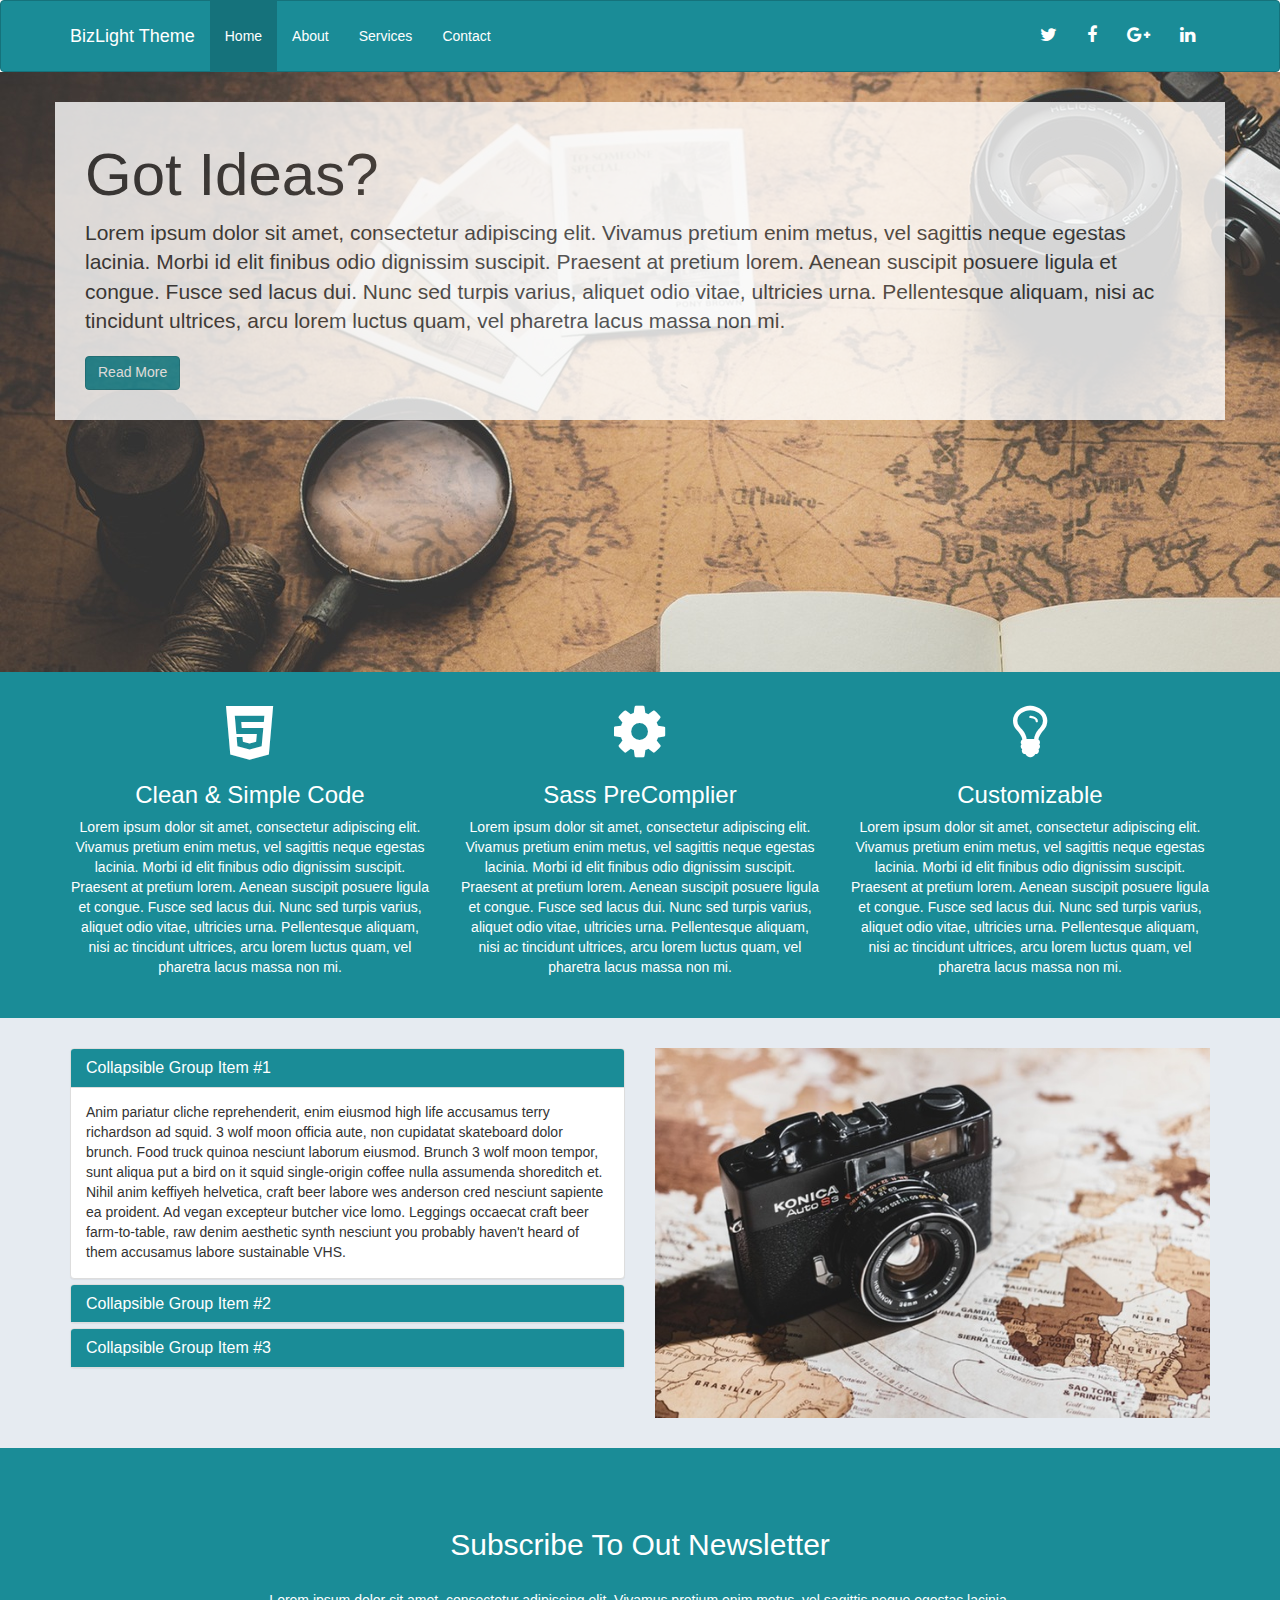
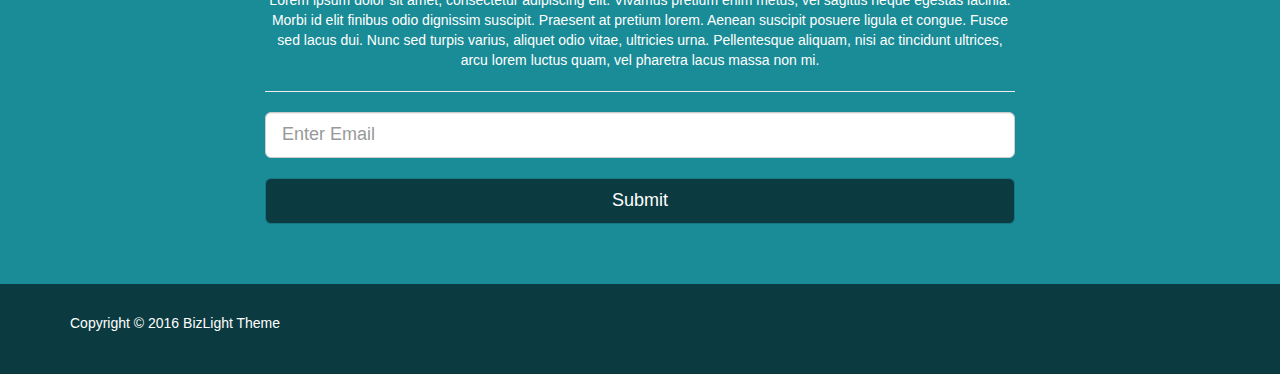
<file: index.html>
<!DOCTYPE html>
<html lang="en">
  <head>
    <meta charset="utf-8">
    <meta http-equiv="X-UA-Compatible" content="IE=edge">
    <meta name="viewport" content="width=device-width, initial-scale=1">
    <link rel="stylesheet" href="css/app.css">
    <title>BizLight Theme</title>

  </head>

  <body>

    <nav class="navbar navbar-default">
      <div class="container">
        <div class="navbar-header">
          <button type="button" class="navbar-toggle collapsed" data-toggle="collapse" data-target="#navbar" aria-expanded="false" aria-controls="navbar">
            <span class="sr-only">Toggle navigation</span>
            <span class="icon-bar"></span>
            <span class="icon-bar"></span>
            <span class="icon-bar"></span>
          </button>
          <a class="navbar-brand" href="#">BizLight Theme</a>
        </div>
        <div id="navbar" class="collapse navbar-collapse">
          <ul class="nav navbar-nav">
            <li class="active"><a href="#">Home</a></li>
            <li><a href="about.html">About</a></li>
            <li><a href="services.html">Services</a></li>
            <li><a href="contact.html">Contact</a></li>
          </ul>
          <ul class="nav navbar-nav navbar-right">
            <li><a href="http://twitter.com"><i class="fa fa-twitter"></i></a></li>
            <li><a href="http://facebook.com"><i class="fa fa-facebook"></i></a></li>
            <li><a href="http://google-plus.com"><i class="fa fa-google-plus"></i></a></li>
            <li><a href="http://linkedin.com"><i class="fa fa-linkedin"></i></a></li>
          </ul>
        </div><!--/.nav-collapse -->
      </div>
    </nav>

    <div class="showcase">
      <div class="container">
        <h1>Got Ideas?</h1>
        <p class="lead">Lorem ipsum dolor sit amet, consectetur adipiscing elit. Vivamus pretium enim metus, vel sagittis neque egestas lacinia. Morbi id elit finibus odio dignissim suscipit. Praesent at pretium lorem. Aenean suscipit posuere ligula et congue. Fusce sed lacus dui. Nunc sed turpis varius, aliquet odio vitae, ultricies urna. Pellentesque aliquam, nisi ac tincidunt ultrices, arcu lorem luctus quam, vel pharetra lacus massa non mi.</p>
        <a href="about.html" class="btn btn-primary">Read More</a>
      </div>
    </div>

    <div class="section-a">
      <div class="container">
        <div class="row">
          <div class="col-md-4">
            <i class="fa fa-html5"></i>
            <h3>Clean & Simple Code</h3>
            <p>Lorem ipsum dolor sit amet, consectetur adipiscing elit. Vivamus pretium enim metus, vel sagittis neque egestas lacinia. Morbi id elit finibus odio dignissim suscipit. Praesent at pretium lorem. Aenean suscipit posuere ligula et congue. Fusce sed lacus dui. Nunc sed turpis varius, aliquet odio vitae, ultricies urna. Pellentesque aliquam, nisi ac tincidunt ultrices, arcu lorem luctus quam, vel pharetra lacus massa non mi.</p>
          </div>
          <div class="col-md-4">
            <i class="fa fa-gear"></i>
            <h3>Sass PreComplier</h3>
            <p>Lorem ipsum dolor sit amet, consectetur adipiscing elit. Vivamus pretium enim metus, vel sagittis neque egestas lacinia. Morbi id elit finibus odio dignissim suscipit. Praesent at pretium lorem. Aenean suscipit posuere ligula et congue. Fusce sed lacus dui. Nunc sed turpis varius, aliquet odio vitae, ultricies urna. Pellentesque aliquam, nisi ac tincidunt ultrices, arcu lorem luctus quam, vel pharetra lacus massa non mi.</p>
          </div>
          <div class="col-md-4">
            <i class="fa fa-lightbulb-o"></i>
            <h3>Customizable</h3>
            <p>Lorem ipsum dolor sit amet, consectetur adipiscing elit. Vivamus pretium enim metus, vel sagittis neque egestas lacinia. Morbi id elit finibus odio dignissim suscipit. Praesent at pretium lorem. Aenean suscipit posuere ligula et congue. Fusce sed lacus dui. Nunc sed turpis varius, aliquet odio vitae, ultricies urna. Pellentesque aliquam, nisi ac tincidunt ultrices, arcu lorem luctus quam, vel pharetra lacus massa non mi.</p>
          </div>
        </div>
      </div>
    </div>

    <div class="section-b">
      <div class="container">
        <div class="row">
          <div class="col-md-6">
            <div class="panel-group" id="accordion" role="tablist" aria-multiselectable="true">
              <div class="panel panel-default">
                <div class="panel-heading" role="tab" id="headingOne">
                  <h4 class="panel-title">
                    <a role="button" data-toggle="collapse" data-parent="#accordion" href="#collapseOne" aria-expanded="true" aria-controls="collapseOne">
                      Collapsible Group Item #1
                    </a>
                  </h4>
                </div>
                <div id="collapseOne" class="panel-collapse collapse in" role="tabpanel" aria-labelledby="headingOne">
                  <div class="panel-body">
                    Anim pariatur cliche reprehenderit, enim eiusmod high life accusamus terry richardson ad squid. 3 wolf moon officia aute, non cupidatat skateboard dolor brunch. Food truck quinoa nesciunt laborum eiusmod. Brunch 3 wolf moon tempor, sunt aliqua put a bird on it squid single-origin coffee nulla assumenda shoreditch et. Nihil anim keffiyeh helvetica, craft beer labore wes anderson cred nesciunt sapiente ea proident. Ad vegan excepteur butcher vice lomo. Leggings occaecat craft beer farm-to-table, raw denim aesthetic synth nesciunt you probably haven't heard of them accusamus labore sustainable VHS.
                  </div>
                </div>
              </div>
              <div class="panel panel-default">
                <div class="panel-heading" role="tab" id="headingTwo">
                  <h4 class="panel-title">
                    <a class="collapsed" role="button" data-toggle="collapse" data-parent="#accordion" href="#collapseTwo" aria-expanded="false" aria-controls="collapseTwo">
                      Collapsible Group Item #2
                    </a>
                  </h4>
                </div>
                <div id="collapseTwo" class="panel-collapse collapse" role="tabpanel" aria-labelledby="headingTwo">
                  <div class="panel-body">
                    Anim pariatur cliche reprehenderit, enim eiusmod high life accusamus terry richardson ad squid. 3 wolf moon officia aute, non cupidatat skateboard dolor brunch. Food truck quinoa nesciunt laborum eiusmod. Brunch 3 wolf moon tempor, sunt aliqua put a bird on it squid single-origin coffee nulla assumenda shoreditch et. Nihil anim keffiyeh helvetica, craft beer labore wes anderson cred nesciunt sapiente ea proident. Ad vegan excepteur butcher vice lomo. Leggings occaecat craft beer farm-to-table, raw denim aesthetic synth nesciunt you probably haven't heard of them accusamus labore sustainable VHS.
                  </div>
                </div>
              </div>
              <div class="panel panel-default">
                <div class="panel-heading" role="tab" id="headingThree">
                  <h4 class="panel-title">
                    <a class="collapsed" role="button" data-toggle="collapse" data-parent="#accordion" href="#collapseThree" aria-expanded="false" aria-controls="collapseThree">
                      Collapsible Group Item #3
                    </a>
                  </h4>
                </div>
                <div id="collapseThree" class="panel-collapse collapse" role="tabpanel" aria-labelledby="headingThree">
                  <div class="panel-body">
                    Anim pariatur cliche reprehenderit, enim eiusmod high life accusamus terry richardson ad squid. 3 wolf moon officia aute, non cupidatat skateboard dolor brunch. Food truck quinoa nesciunt laborum eiusmod. Brunch 3 wolf moon tempor, sunt aliqua put a bird on it squid single-origin coffee nulla assumenda shoreditch et. Nihil anim keffiyeh helvetica, craft beer labore wes anderson cred nesciunt sapiente ea proident. Ad vegan excepteur butcher vice lomo. Leggings occaecat craft beer farm-to-table, raw denim aesthetic synth nesciunt you probably haven't heard of them accusamus labore sustainable VHS.
                  </div>
                </div>
              </div>
              </div>
          </div>
          <div class="col-md-6">
              <img src="img/camera.jpg">
          </div>
        </div>
      </div>
    </div>

    <div class="section-c">
      <div class="container">
        <div class="row">
          <div class="col-md-8 col-md-offset-2">
            <h2>Subscribe To Out Newsletter</h2>
            <br />
            <p>Lorem ipsum dolor sit amet, consectetur adipiscing elit. Vivamus pretium enim metus, vel sagittis neque egestas lacinia. Morbi id elit finibus odio dignissim suscipit. Praesent at pretium lorem. Aenean suscipit posuere ligula et congue. Fusce sed lacus dui. Nunc sed turpis varius, aliquet odio vitae, ultricies urna. Pellentesque aliquam, nisi ac tincidunt ultrices, arcu lorem luctus quam, vel pharetra lacus massa non mi.</p>
            <hr />
            <form>
              <input type="text" class="form-control input-lg" placeholder="Enter Email">
              <br />
              <button class="btn btn-primary btn-lg btn-block">Submit</button>
            </form>
          </div>
        </div>
      </div>
    </div>

    <footer>
      <div class="container">
          <p>Copyright &copy; 2016 BizLight Theme</p>
      </div>
    </footer>

    <script src="bower_components/jquery/dist/jquery.js"></script>
    <script src="bower_components/bootstrap-sass/assets/javascripts/bootstrap.js"></script>


  </body>
</html>
</file>
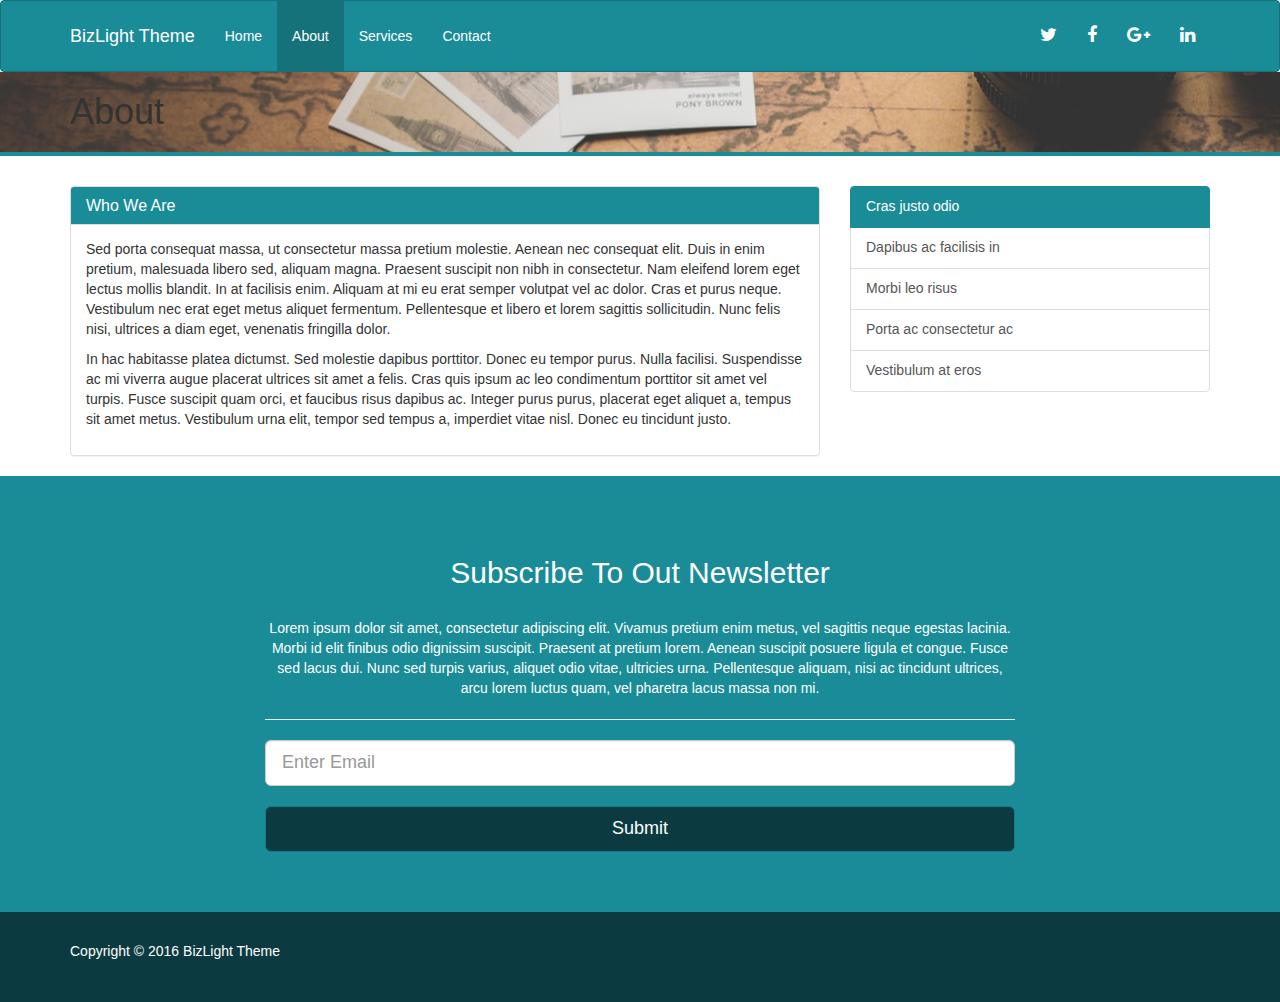
<file: about.html>
<!DOCTYPE html>
<html lang="en">
  <head>
    <meta charset="utf-8">
    <meta http-equiv="X-UA-Compatible" content="IE=edge">
    <meta name="viewport" content="width=device-width, initial-scale=1">
    <link rel="stylesheet" href="css/app.css">
    <title>BizLight Theme | About</title>

  </head>

  <body>

    <nav class="navbar navbar-default">
      <div class="container">
        <div class="navbar-header">
          <button type="button" class="navbar-toggle collapsed" data-toggle="collapse" data-target="#navbar" aria-expanded="false" aria-controls="navbar">
            <span class="sr-only">Toggle navigation</span>
            <span class="icon-bar"></span>
            <span class="icon-bar"></span>
            <span class="icon-bar"></span>
          </button>
          <a class="navbar-brand" href="#">BizLight Theme</a>
        </div>
        <div id="navbar" class="collapse navbar-collapse">
          <ul class="nav navbar-nav">
            <li><a href="index.html">Home</a></li>
            <li class="active"><a href="about.html">About</a></li>
            <li><a href="services.html">Services</a></li>
            <li><a href="contact.html">Contact</a></li>
          </ul>
          <ul class="nav navbar-nav navbar-right">
            <li><a href="http://twitter.com"><i class="fa fa-twitter"></i></a></li>
            <li><a href="http://facebook.com"><i class="fa fa-facebook"></i></a></li>
            <li><a href="http://google-plus.com"><i class="fa fa-google-plus"></i></a></li>
            <li><a href="http://linkedin.com"><i class="fa fa-linkedin"></i></a></li>
          </ul>
        </div><!--/.nav-collapse -->
      </div>
    </nav>

    <div class="title-bar">
      <div class="container">
        <h1>About</h1>
      </div>
    </div>

    <div class="main">
      <div class="container">
        <div class="row">
          <div class="col-md-8">
            <div class="panel panel-default">
              <div class="panel-heading">
                <h4 class="panel-title">Who We Are</h4>
              </div>
              <div class="panel-body">
                <p>Sed porta consequat massa, ut consectetur massa pretium molestie. Aenean nec consequat elit. Duis in enim pretium, malesuada libero sed, aliquam magna. Praesent suscipit non nibh in consectetur. Nam eleifend lorem eget lectus mollis blandit. In at facilisis enim. Aliquam at mi eu erat semper volutpat vel ac dolor. Cras et purus neque. Vestibulum nec erat eget metus aliquet fermentum. Pellentesque et libero et lorem sagittis sollicitudin. Nunc felis nisi, ultrices a diam eget, venenatis fringilla dolor.</p>
                <p>In hac habitasse platea dictumst. Sed molestie dapibus porttitor. Donec eu tempor purus. Nulla facilisi. Suspendisse ac mi viverra augue placerat ultrices sit amet a felis. Cras quis ipsum ac leo condimentum porttitor sit amet vel turpis. Fusce suscipit quam orci, et faucibus risus dapibus ac. Integer purus purus, placerat eget aliquet a, tempus sit amet metus. Vestibulum urna elit, tempor sed tempus a, imperdiet vitae nisl. Donec eu tincidunt justo.</p>
              </div>
            </div>
          </div>
          <div class="col-md-4">
            <div class="list-group">
              <a href="#" class="list-group-item active">
                Cras justo odio
              </a>
              <a href="#" class="list-group-item">Dapibus ac facilisis in</a>
              <a href="#" class="list-group-item">Morbi leo risus</a>
              <a href="#" class="list-group-item">Porta ac consectetur ac</a>
              <a href="#" class="list-group-item">Vestibulum at eros</a>
            </div>
          </div>
        </div>
      </div>
    </div>


    <div class="section-c">
      <div class="container">
        <div class="row">
          <div class="col-md-8 col-md-offset-2">
            <h2>Subscribe To Out Newsletter</h2>
            <br />
            <p>Lorem ipsum dolor sit amet, consectetur adipiscing elit. Vivamus pretium enim metus, vel sagittis neque egestas lacinia. Morbi id elit finibus odio dignissim suscipit. Praesent at pretium lorem. Aenean suscipit posuere ligula et congue. Fusce sed lacus dui. Nunc sed turpis varius, aliquet odio vitae, ultricies urna. Pellentesque aliquam, nisi ac tincidunt ultrices, arcu lorem luctus quam, vel pharetra lacus massa non mi.</p>
            <hr />
            <form>
              <input type="text" class="form-control input-lg" placeholder="Enter Email">
              <br />
              <button class="btn btn-primary btn-lg btn-block">Submit</button>
            </form>
          </div>
        </div>
      </div>
    </div>

    <footer>
      <div class="container">
          <p>Copyright &copy; 2016 BizLight Theme</p>
      </div>
    </footer>

    <script src="bower_components/jquery/dist/jquery.js"></script>
    <script src="bower_components/bootstrap-sass/assets/javascripts/bootstrap.js"></script>


  </body>
</html>
</file>
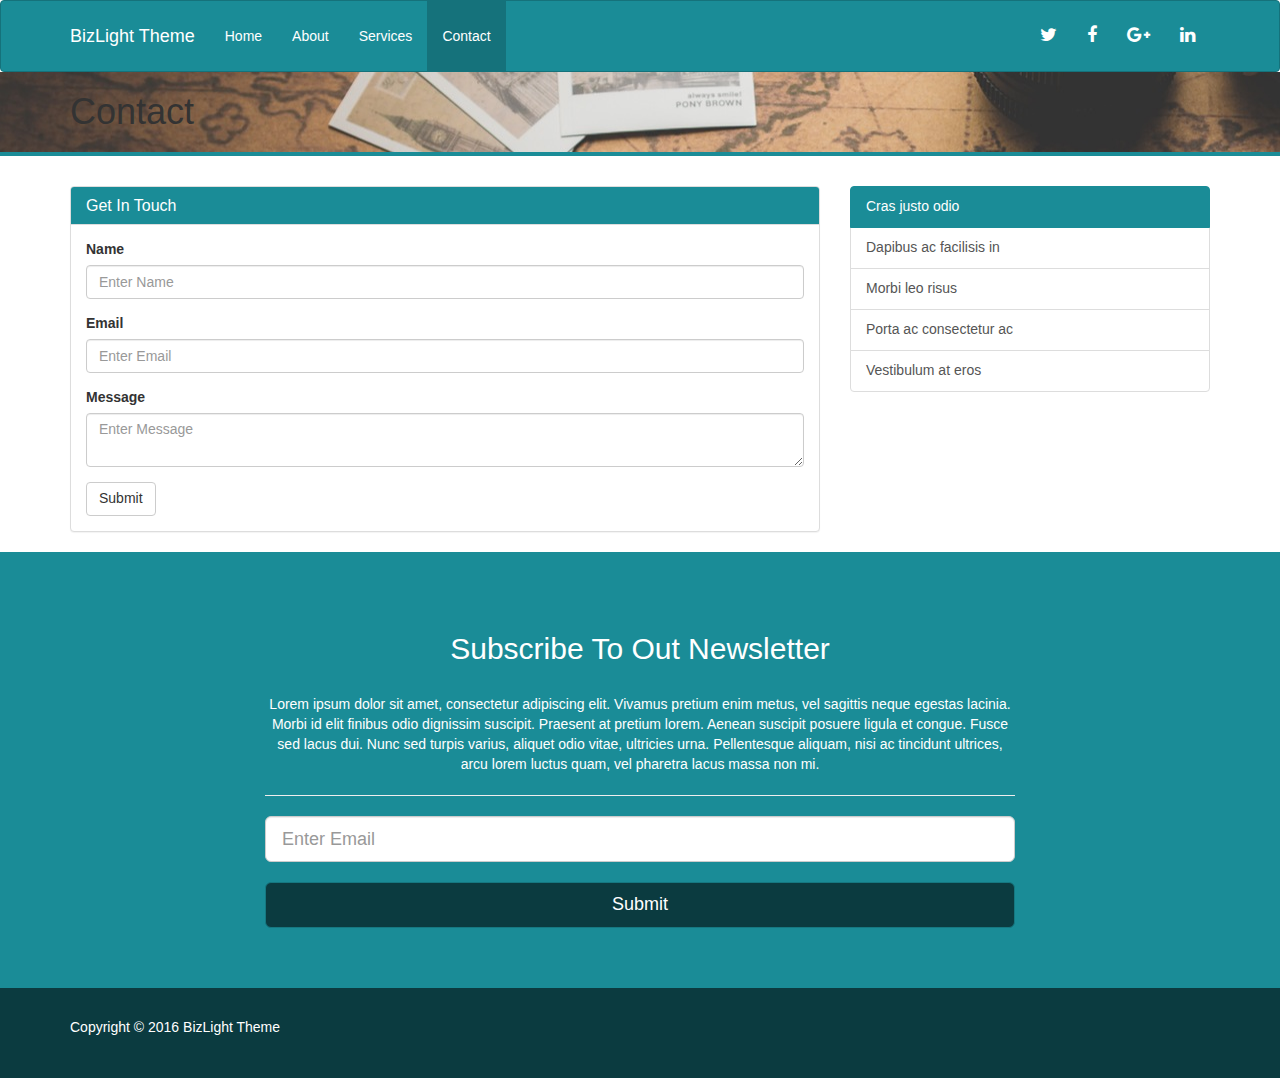
<file: contact.html>
<!DOCTYPE html>
<html lang="en">
  <head>
    <meta charset="utf-8">
    <meta http-equiv="X-UA-Compatible" content="IE=edge">
    <meta name="viewport" content="width=device-width, initial-scale=1">
    <link rel="stylesheet" href="css/app.css">
    <title>BizLight Theme | Contact</title>

  </head>

  <body>

    <nav class="navbar navbar-default">
      <div class="container">
        <div class="navbar-header">
          <button type="button" class="navbar-toggle collapsed" data-toggle="collapse" data-target="#navbar" aria-expanded="false" aria-controls="navbar">
            <span class="sr-only">Toggle navigation</span>
            <span class="icon-bar"></span>
            <span class="icon-bar"></span>
            <span class="icon-bar"></span>
          </button>
          <a class="navbar-brand" href="#">BizLight Theme</a>
        </div>
        <div id="navbar" class="collapse navbar-collapse">
          <ul class="nav navbar-nav">
            <li><a href="index.html">Home</a></li>
            <li><a href="about.html">About</a></li>
            <li><a href="services.html">Services</a></li>
            <li class="active"><a href="contact.html">Contact</a></li>
          </ul>
          <ul class="nav navbar-nav navbar-right">
            <li><a href="http://twitter.com"><i class="fa fa-twitter"></i></a></li>
            <li><a href="http://facebook.com"><i class="fa fa-facebook"></i></a></li>
            <li><a href="http://google-plus.com"><i class="fa fa-google-plus"></i></a></li>
            <li><a href="http://linkedin.com"><i class="fa fa-linkedin"></i></a></li>
          </ul>
        </div><!--/.nav-collapse -->
      </div>
    </nav>

    <div class="title-bar">
      <div class="container">
        <h1>Contact</h1>
      </div>
    </div>

    <div class="main">
      <div class="container">
        <div class="row">
          <div class="col-md-8">
            <div class="panel panel-default">
              <div class="panel-heading">
                <h4 class="panel-title">Get In Touch</h4>
              </div>
              <div class="panel-body">
                <form>
                  <div class="form-group">
                    <label>Name</label>
                    <input type="text" class="form-control" placeholder="Enter Name">
                  </div>
                  <div class="form-group">
                    <label>Email</label>
                    <input type="text" class="form-control" placeholder="Enter Email">
                  </div>
                  <div class="form-group">
                    <label>Message</label>
                    <textarea type="text" class="form-control" placeholder="Enter Message"></textarea>
                  </div>
                  <button type="submit" class="btn btn-default">Submit</button>
                </form>
              </div>
            </div>
          </div>
          <div class="col-md-4">
            <div class="list-group">
              <a href="#" class="list-group-item active">
                Cras justo odio
              </a>
              <a href="#" class="list-group-item">Dapibus ac facilisis in</a>
              <a href="#" class="list-group-item">Morbi leo risus</a>
              <a href="#" class="list-group-item">Porta ac consectetur ac</a>
              <a href="#" class="list-group-item">Vestibulum at eros</a>
            </div>
          </div>
        </div>
      </div>
    </div>


    <div class="section-c">
      <div class="container">
        <div class="row">
          <div class="col-md-8 col-md-offset-2">
            <h2>Subscribe To Out Newsletter</h2>
            <br />
            <p>Lorem ipsum dolor sit amet, consectetur adipiscing elit. Vivamus pretium enim metus, vel sagittis neque egestas lacinia. Morbi id elit finibus odio dignissim suscipit. Praesent at pretium lorem. Aenean suscipit posuere ligula et congue. Fusce sed lacus dui. Nunc sed turpis varius, aliquet odio vitae, ultricies urna. Pellentesque aliquam, nisi ac tincidunt ultrices, arcu lorem luctus quam, vel pharetra lacus massa non mi.</p>
            <hr />
            <form>
              <input type="text" class="form-control input-lg" placeholder="Enter Email">
              <br />
              <button class="btn btn-primary btn-lg btn-block">Submit</button>
            </form>
          </div>
        </div>
      </div>
    </div>

    <footer>
      <div class="container">
          <p>Copyright &copy; 2016 BizLight Theme</p>
      </div>
    </footer>

    <script src="bower_components/jquery/dist/jquery.js"></script>
    <script src="bower_components/bootstrap-sass/assets/javascripts/bootstrap.js"></script>


  </body>
</html>
</file>
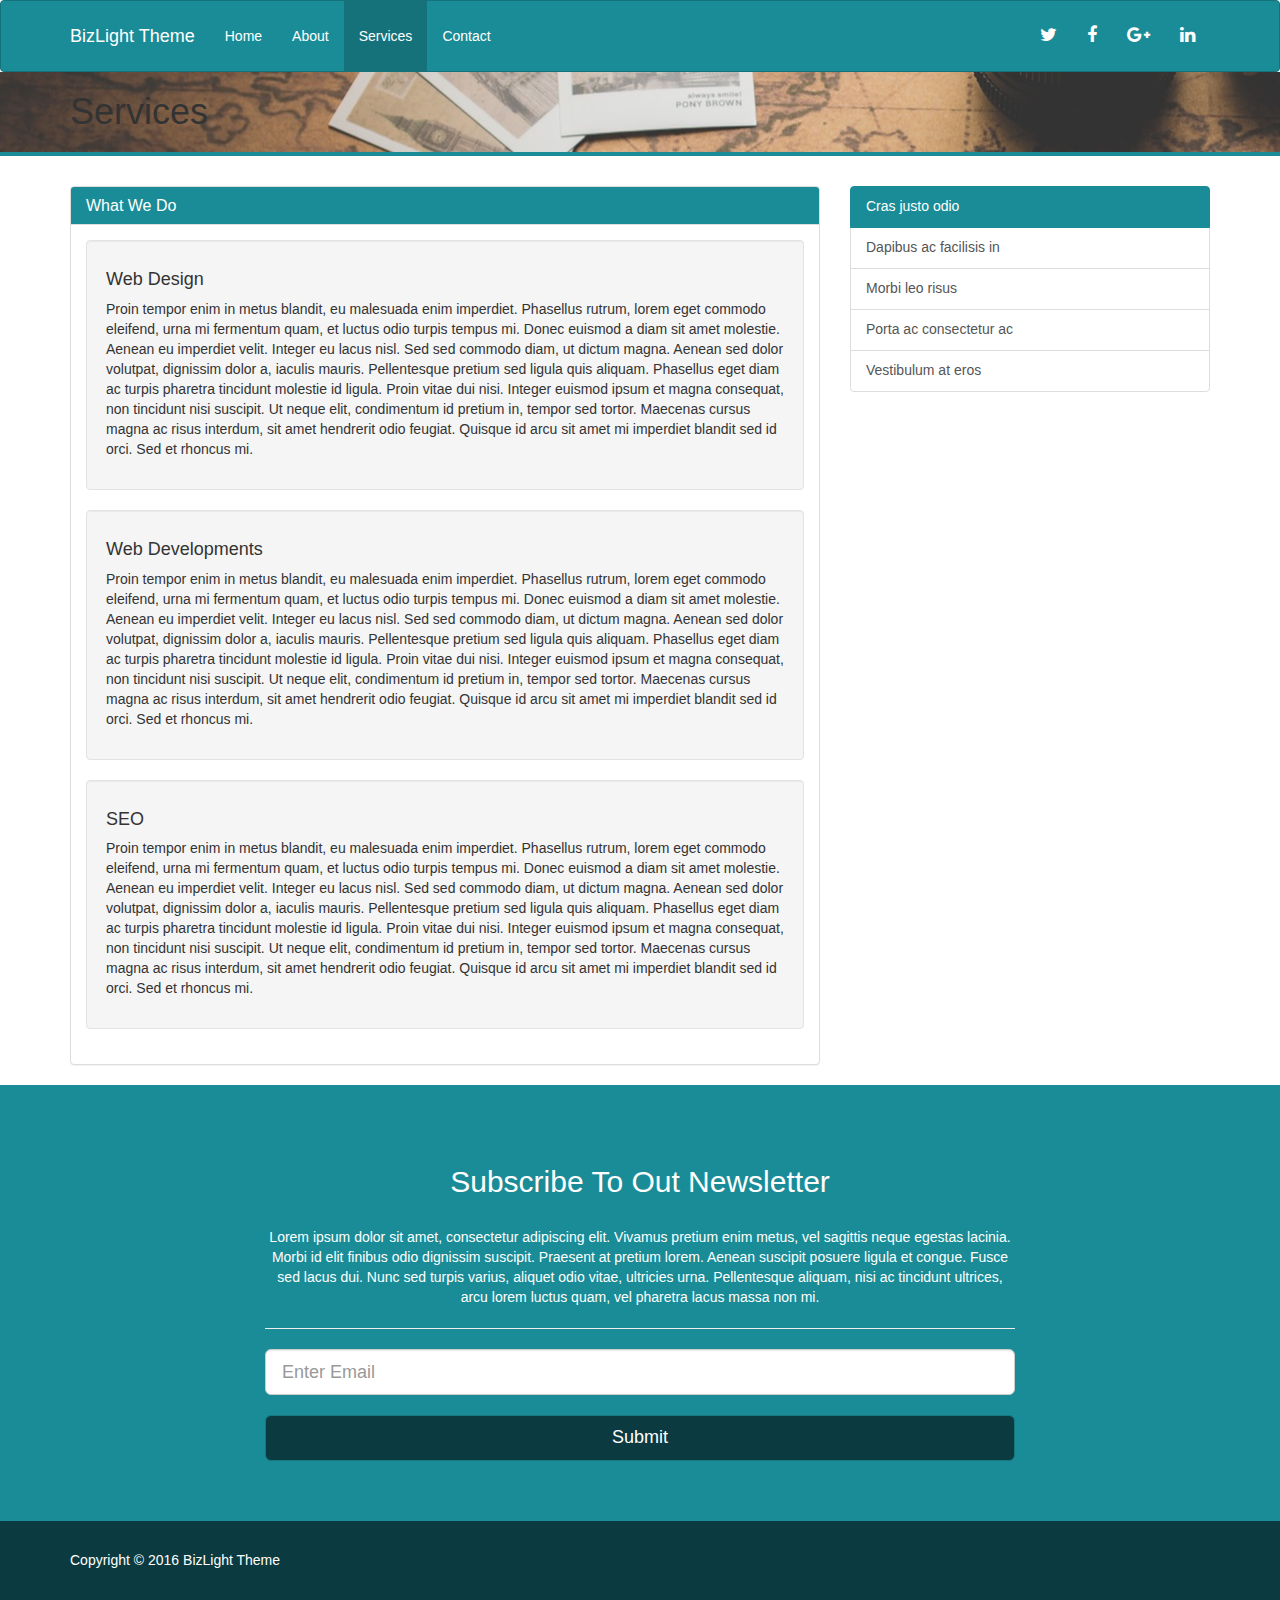
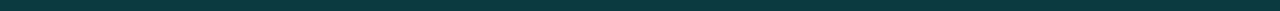
<file: services.html>
<!DOCTYPE html>
<html lang="en">
  <head>
    <meta charset="utf-8">
    <meta http-equiv="X-UA-Compatible" content="IE=edge">
    <meta name="viewport" content="width=device-width, initial-scale=1">
    <link rel="stylesheet" href="css/app.css">
    <title>BizLight Theme | Services</title>

  </head>

  <body>

    <nav class="navbar navbar-default">
      <div class="container">
        <div class="navbar-header">
          <button type="button" class="navbar-toggle collapsed" data-toggle="collapse" data-target="#navbar" aria-expanded="false" aria-controls="navbar">
            <span class="sr-only">Toggle navigation</span>
            <span class="icon-bar"></span>
            <span class="icon-bar"></span>
            <span class="icon-bar"></span>
          </button>
          <a class="navbar-brand" href="#">BizLight Theme</a>
        </div>
        <div id="navbar" class="collapse navbar-collapse">
          <ul class="nav navbar-nav">
            <li><a href="index.html">Home</a></li>
            <li><a href="about.html">About</a></li>
            <li class="active"><a href="services.html">Services</a></li>
            <li><a href="contact.html">Contact</a></li>
          </ul>
          <ul class="nav navbar-nav navbar-right">
            <li><a href="http://twitter.com"><i class="fa fa-twitter"></i></a></li>
            <li><a href="http://facebook.com"><i class="fa fa-facebook"></i></a></li>
            <li><a href="http://google-plus.com"><i class="fa fa-google-plus"></i></a></li>
            <li><a href="http://linkedin.com"><i class="fa fa-linkedin"></i></a></li>
          </ul>
        </div><!--/.nav-collapse -->
      </div>
    </nav>

    <div class="title-bar">
      <div class="container">
        <h1>Services</h1>
      </div>
    </div>

    <div class="main">
      <div class="container">
        <div class="row">
          <div class="col-md-8">
            <div class="panel panel-default">
              <div class="panel-heading">
                <h4 class="panel-title">What We Do</h4>
              </div>
              <div class="panel-body">
                <div class="well">
                  <h4>Web Design</h4>
                  <p>Proin tempor enim in metus blandit, eu malesuada enim imperdiet. Phasellus rutrum, lorem eget commodo eleifend, urna mi fermentum quam, et luctus odio turpis tempus mi. Donec euismod a diam sit amet molestie. Aenean eu imperdiet velit. Integer eu lacus nisl. Sed sed commodo diam, ut dictum magna. Aenean sed dolor volutpat, dignissim dolor a, iaculis mauris. Pellentesque pretium sed ligula quis aliquam. Phasellus eget diam ac turpis pharetra tincidunt molestie id ligula. Proin vitae dui nisi. Integer euismod ipsum et magna consequat, non tincidunt nisi suscipit. Ut neque elit, condimentum id pretium in, tempor sed tortor. Maecenas cursus magna ac risus interdum, sit amet hendrerit odio feugiat. Quisque id arcu sit amet mi imperdiet blandit sed id orci. Sed et rhoncus mi.</p>
                </div>
                <div class="well">
                  <h4>Web Developments</h4>
                  <p>Proin tempor enim in metus blandit, eu malesuada enim imperdiet. Phasellus rutrum, lorem eget commodo eleifend, urna mi fermentum quam, et luctus odio turpis tempus mi. Donec euismod a diam sit amet molestie. Aenean eu imperdiet velit. Integer eu lacus nisl. Sed sed commodo diam, ut dictum magna. Aenean sed dolor volutpat, dignissim dolor a, iaculis mauris. Pellentesque pretium sed ligula quis aliquam. Phasellus eget diam ac turpis pharetra tincidunt molestie id ligula. Proin vitae dui nisi. Integer euismod ipsum et magna consequat, non tincidunt nisi suscipit. Ut neque elit, condimentum id pretium in, tempor sed tortor. Maecenas cursus magna ac risus interdum, sit amet hendrerit odio feugiat. Quisque id arcu sit amet mi imperdiet blandit sed id orci. Sed et rhoncus mi.</p>
                </div>
                <div class="well">
                  <h4>SEO</h4>
                  <p>Proin tempor enim in metus blandit, eu malesuada enim imperdiet. Phasellus rutrum, lorem eget commodo eleifend, urna mi fermentum quam, et luctus odio turpis tempus mi. Donec euismod a diam sit amet molestie. Aenean eu imperdiet velit. Integer eu lacus nisl. Sed sed commodo diam, ut dictum magna. Aenean sed dolor volutpat, dignissim dolor a, iaculis mauris. Pellentesque pretium sed ligula quis aliquam. Phasellus eget diam ac turpis pharetra tincidunt molestie id ligula. Proin vitae dui nisi. Integer euismod ipsum et magna consequat, non tincidunt nisi suscipit. Ut neque elit, condimentum id pretium in, tempor sed tortor. Maecenas cursus magna ac risus interdum, sit amet hendrerit odio feugiat. Quisque id arcu sit amet mi imperdiet blandit sed id orci. Sed et rhoncus mi.</p>
                </div>
              </div>
            </div>
          </div>
          <div class="col-md-4">
            <div class="list-group">
              <a href="#" class="list-group-item active">
                Cras justo odio
              </a>
              <a href="#" class="list-group-item">Dapibus ac facilisis in</a>
              <a href="#" class="list-group-item">Morbi leo risus</a>
              <a href="#" class="list-group-item">Porta ac consectetur ac</a>
              <a href="#" class="list-group-item">Vestibulum at eros</a>
            </div>
          </div>
        </div>
      </div>
    </div>


    <div class="section-c">
      <div class="container">
        <div class="row">
          <div class="col-md-8 col-md-offset-2">
            <h2>Subscribe To Out Newsletter</h2>
            <br />
            <p>Lorem ipsum dolor sit amet, consectetur adipiscing elit. Vivamus pretium enim metus, vel sagittis neque egestas lacinia. Morbi id elit finibus odio dignissim suscipit. Praesent at pretium lorem. Aenean suscipit posuere ligula et congue. Fusce sed lacus dui. Nunc sed turpis varius, aliquet odio vitae, ultricies urna. Pellentesque aliquam, nisi ac tincidunt ultrices, arcu lorem luctus quam, vel pharetra lacus massa non mi.</p>
            <hr />
            <form>
              <input type="text" class="form-control input-lg" placeholder="Enter Email">
              <br />
              <button class="btn btn-primary btn-lg btn-block">Submit</button>
            </form>
          </div>
        </div>
      </div>
    </div>

    <footer>
      <div class="container">
          <p>Copyright &copy; 2016 BizLight Theme</p>
      </div>
    </footer>

    <script src="bower_components/jquery/dist/jquery.js"></script>
    <script src="bower_components/bootstrap-sass/assets/javascripts/bootstrap.js"></script>


  </body>
</html>
</file>
